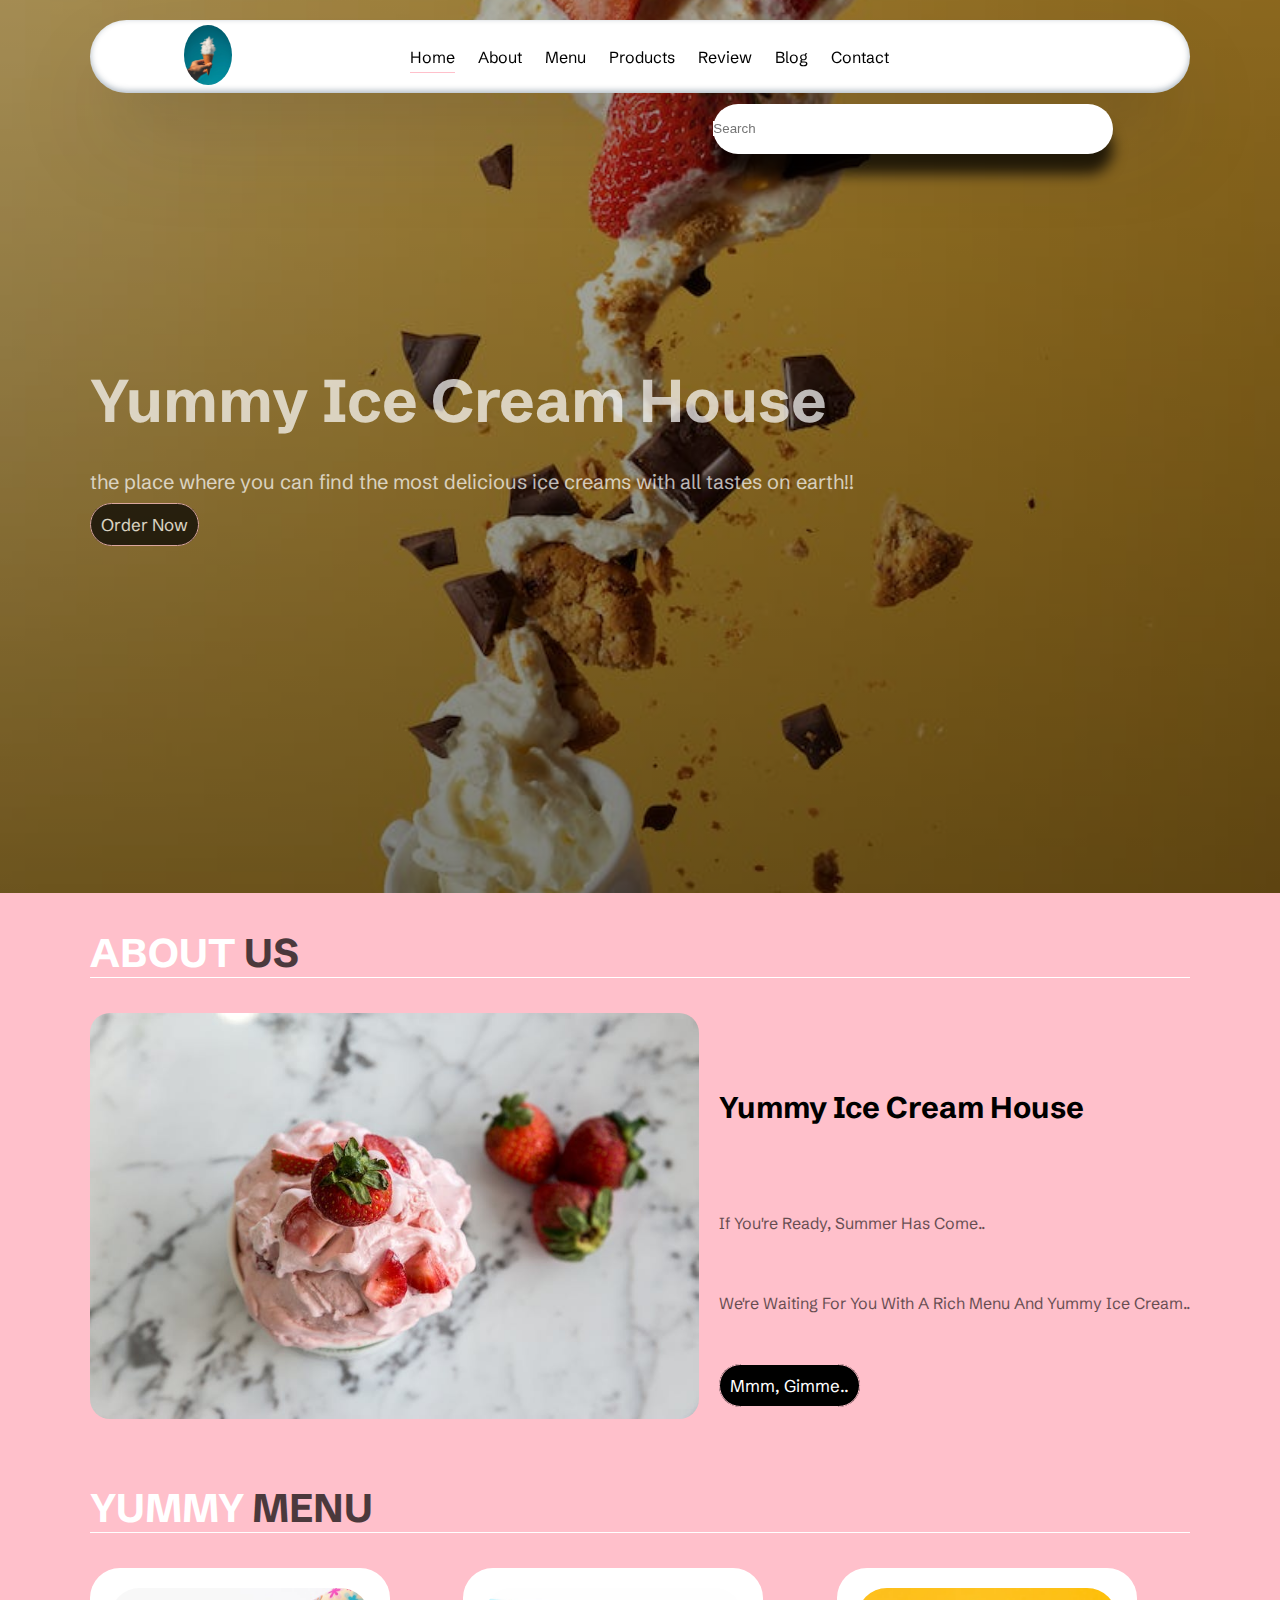
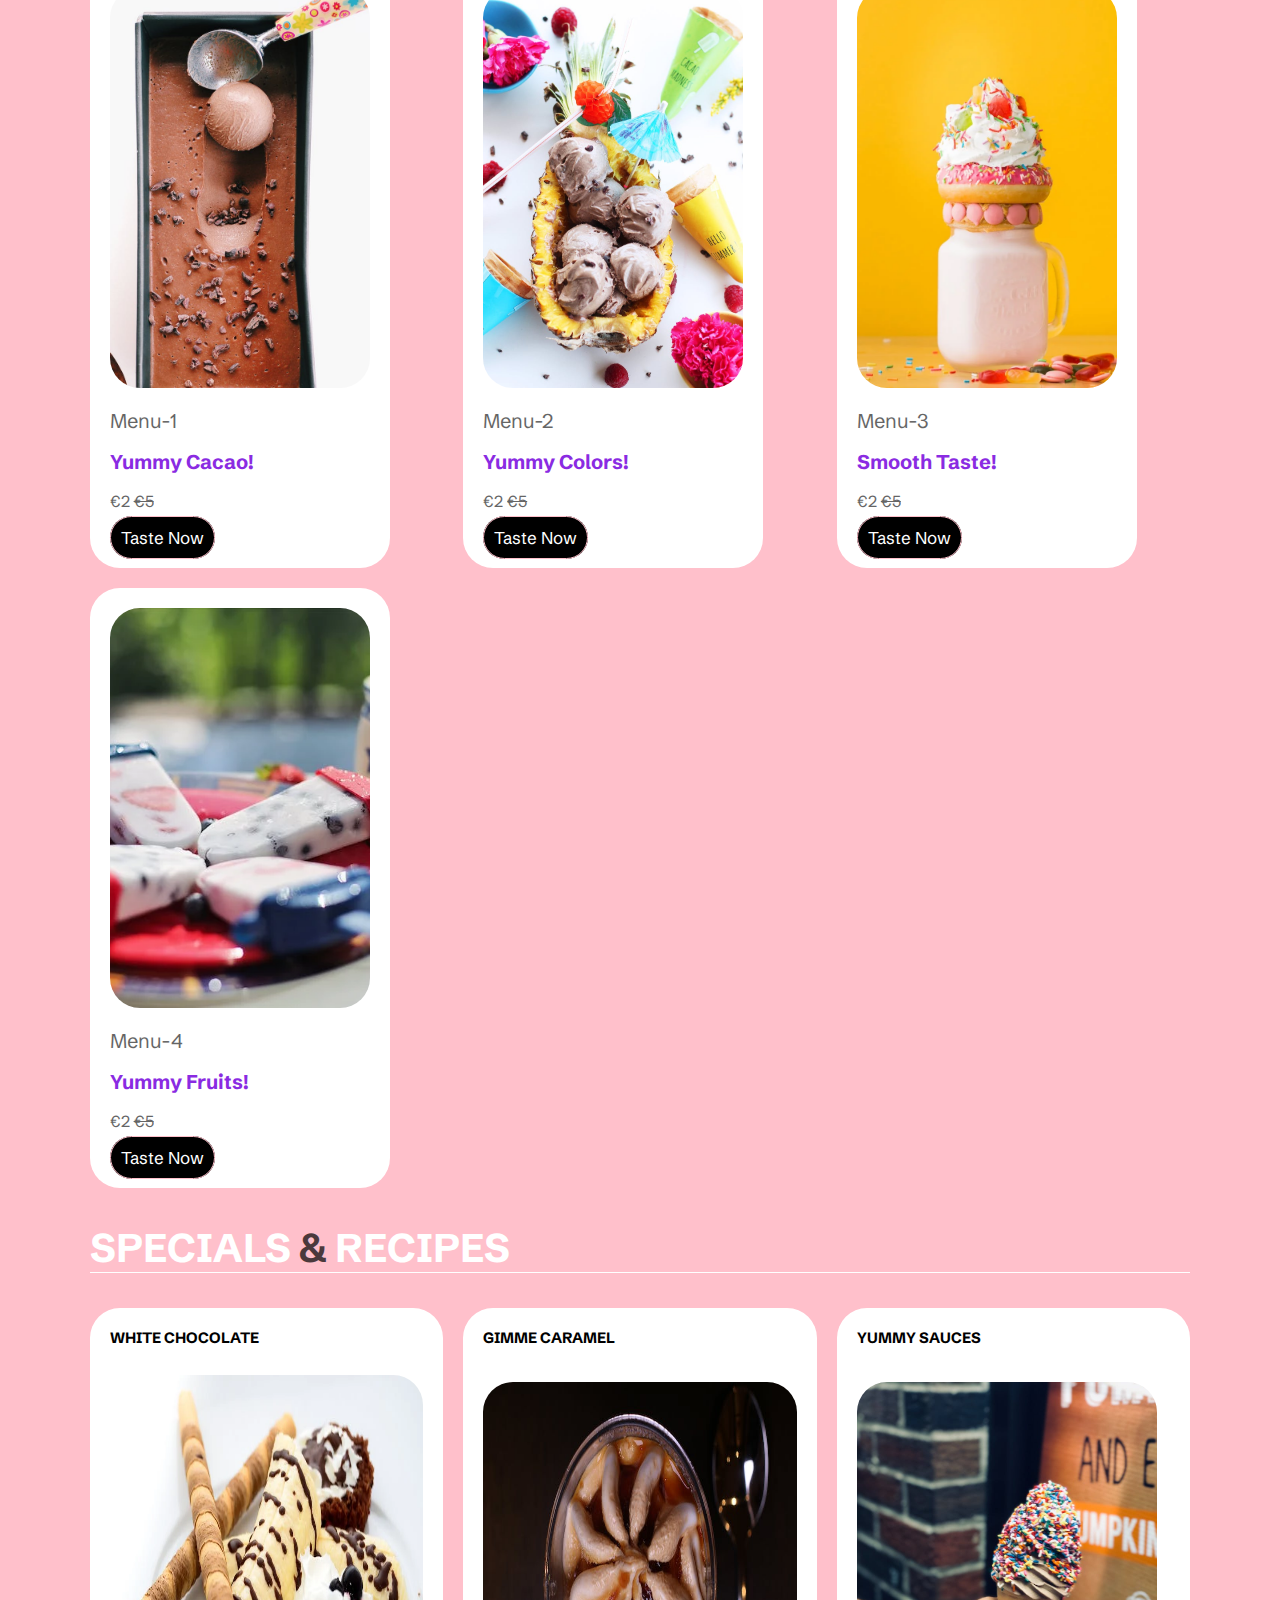
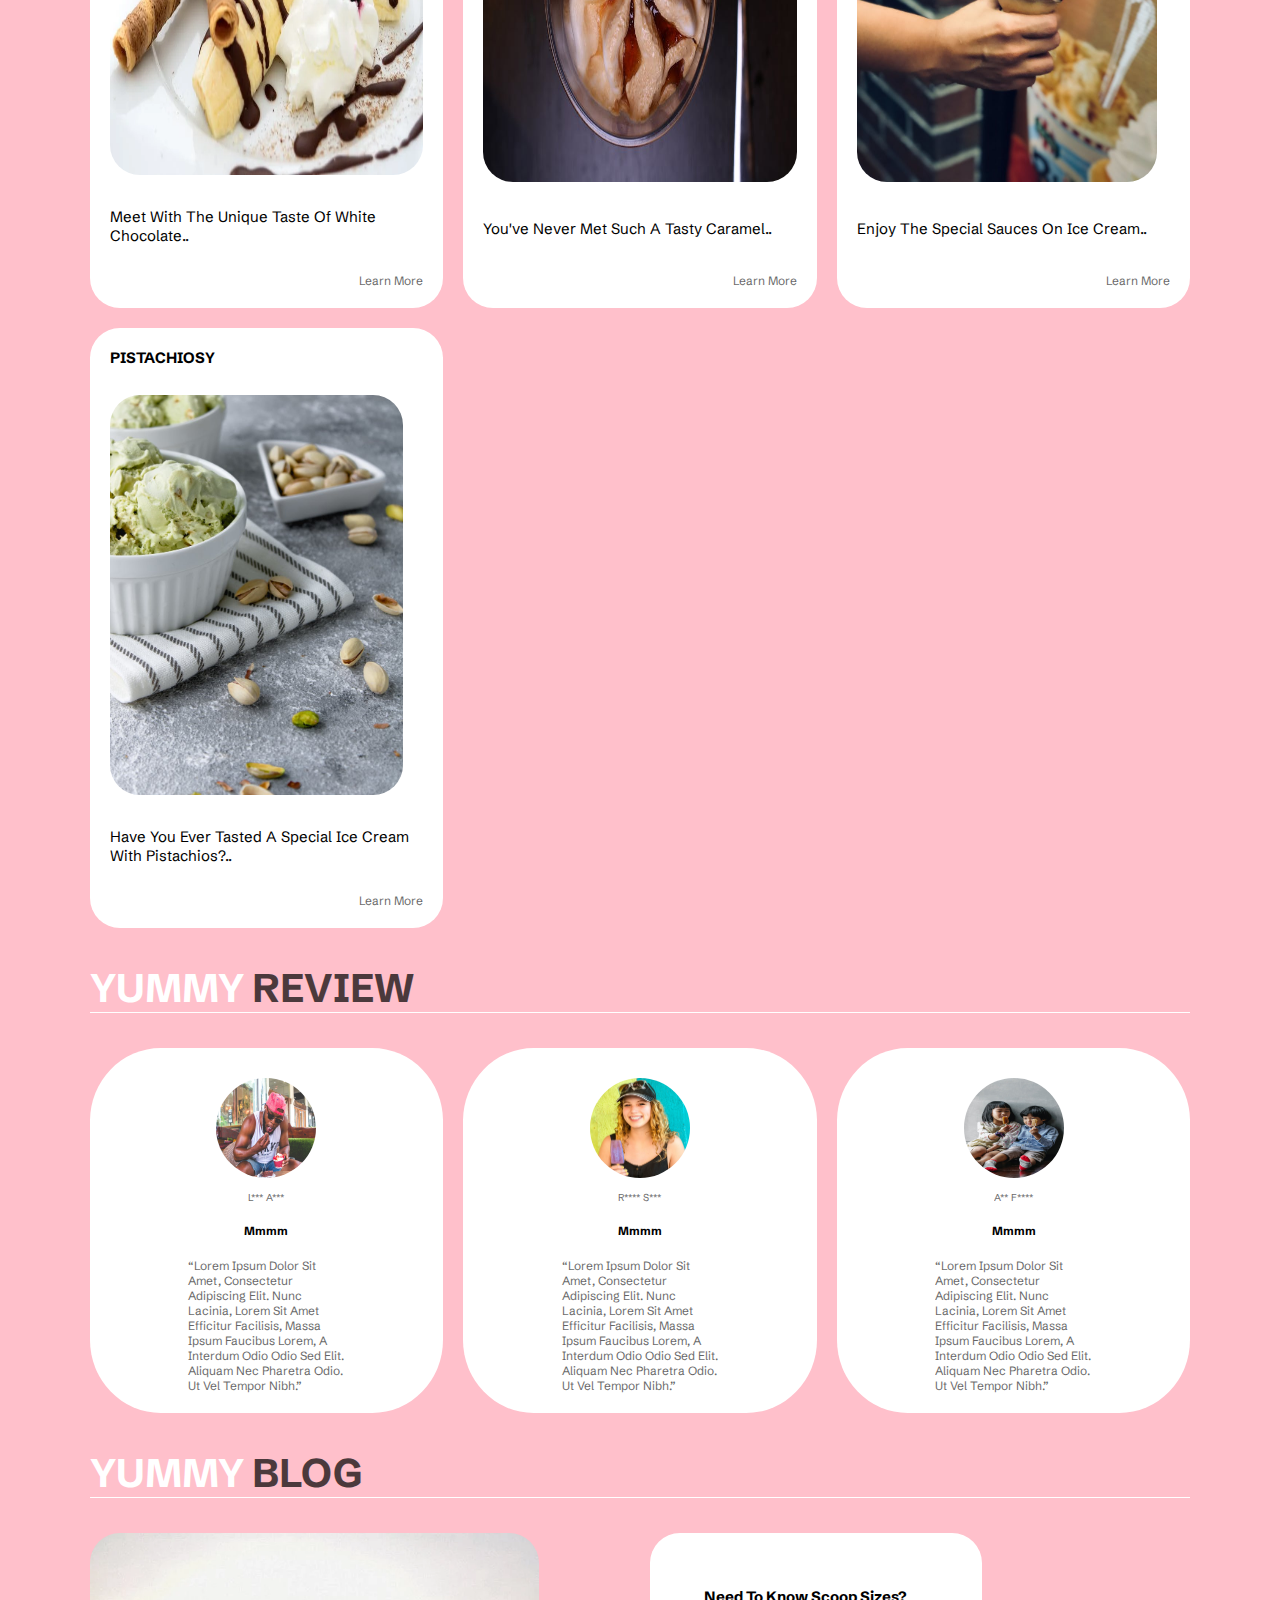
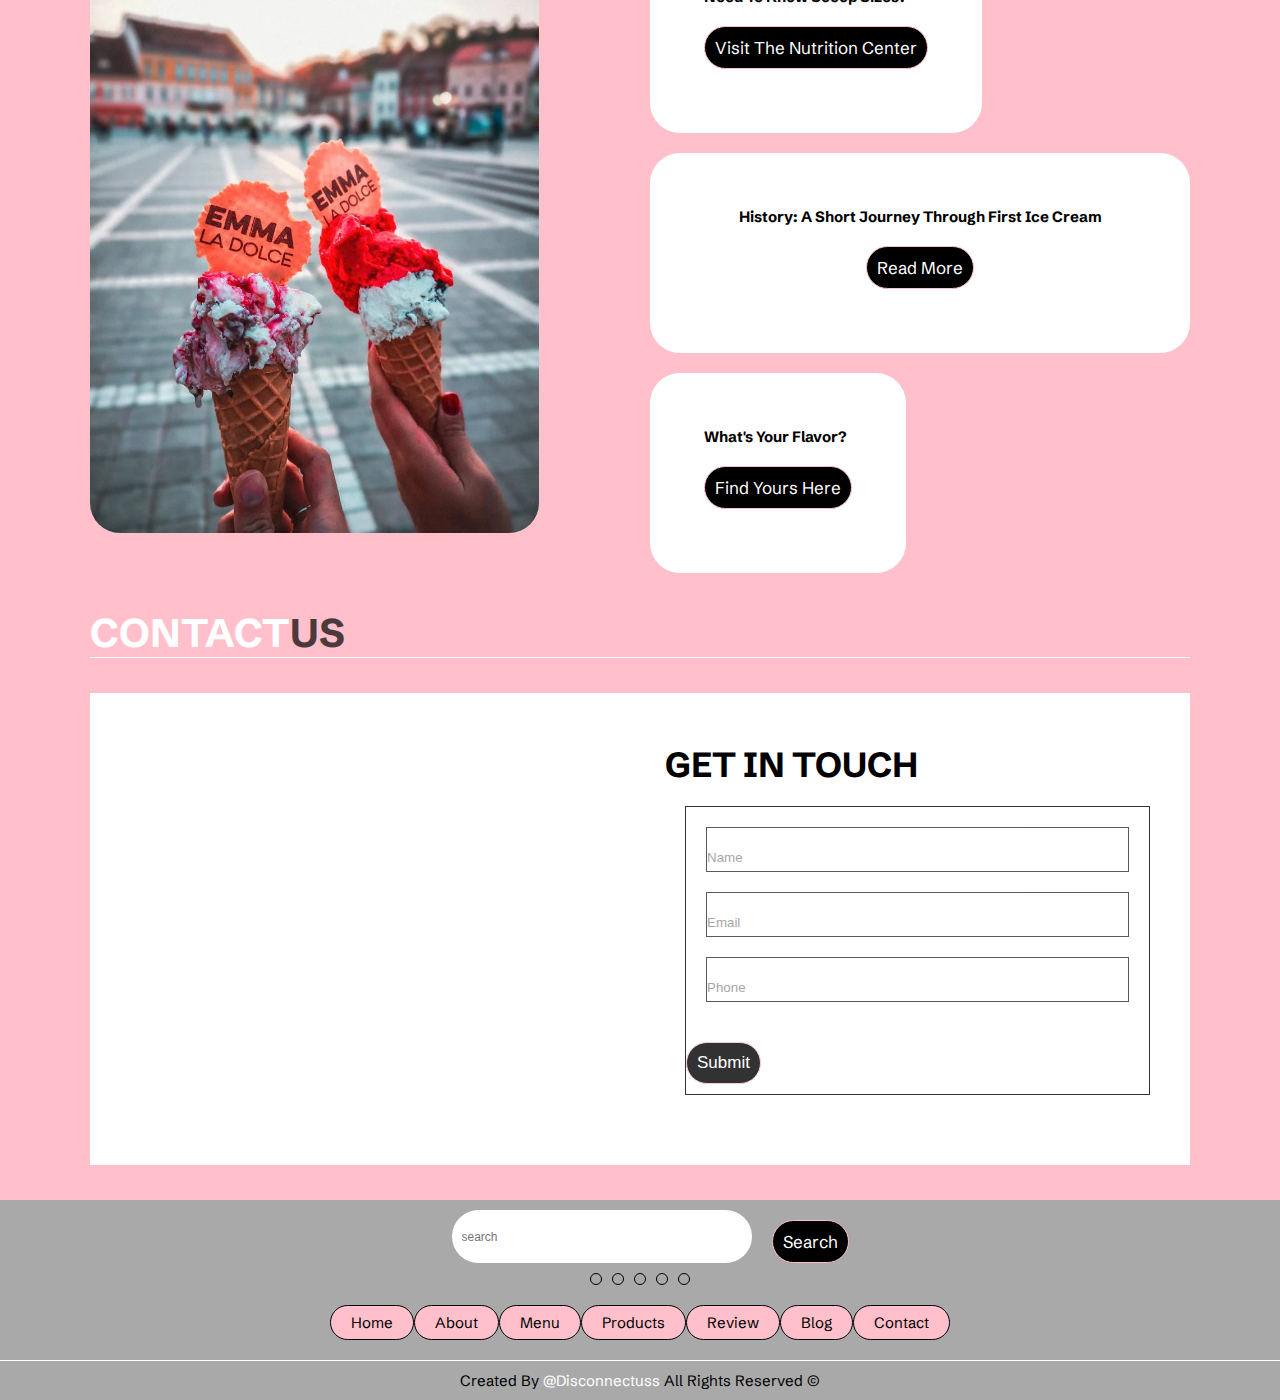
<file: index.html>
<!DOCTYPE html>
<html lang="en">

<head>
    <meta charset="UTF-8">
    <meta http-equiv="X-UA-Compatible" content="IE=edge">
    <meta name="viewport" content="width=device-width, initial-scale=1.0">
    <link rel="stylesheet" href="https://cdnjs.cloudflare.com/ajax/libs/font-awesome/6.4.0/css/all.min.css"
        integrity="sha512-iecdLmaskl7CVkqkXNQ/ZH/XLlvWZOJyj7Yy7tcenmpD1ypASozpmT/E0iPtmFIB46ZmdtAc9eNBvH0H/ZpiBw=="
        crossorigin="anonymous" referrerpolicy="no-referrer" />
    <title>welcome to the yummy ice cream house</title>
    <link rel="preconnect" href="https://fonts.googleapis.com">
    <link rel="preconnect" href="https://fonts.gstatic.com" crossorigin>
    <link
        href="https://fonts.googleapis.com/css2?family=Poppins:wght@100;300;500;600&family=Schibsted+Grotesk:wght@400;600&display=swap"
        rel="stylesheet">
    <link rel="stylesheet" href="style.css">
</head>

<body>
    <!-- home section & header -->

    <header class="header">
        <a class="logo" href="#">
            <img src="ice-cream-img/logo.webp" alt="logo">
        </a>
        <nav class="navbar">
            <a href="index.html" class="active">home</a>
            <a href="about.html">about</a>
            <a href="#menu.html">menu</a>
            <a href="products.html">products</a>
            <a href="review.html">review</a>
            <a href="blog.html">blog</a>
            <a href="contact.html">contact</a>
        </nav>
        <div class="icons">
            <button>
                <i id="search-btn" class="fa-solid fa-magnifying-glass"></i>
                <i  class="fa-solid fa-cart-shopping"></i>
                <i id="menu-bars" class="fa-solid fa-bars"></i>
            </button>   
        </div>
        <div class="search-form active">
            <input class="search-box" id="search-input" type="text" placeholder="search">
            <i id="search-btn" class="fa-solid fa-magnifying-glass"></i>
        </div>
        <div class="order-card">
            <p>You haven't ordered yet..</p>
            <div class="btns">order now</div>
        </div>
    </header>

    <section class="home-sec">
        <div class="content">
            <h3>yummy ice cream house</h1>
                <p>the place where you can find the most delicious ice creams with all tastes on earth!!</p>
                <a href="#" class="btns">order now</a>
        </div>

    </section>
    <!-- about us section -->
    <section class="about-sec">
        <h1 class="heading">about <span>us</span></h1>
        <div class="row">
            <div class="about-img">
                <img src="ice-cream-img/menu5.jpeg" alt="about">
            </div>
            <div class="about-content">
                <h3>yummy ice cream house</h1>
                    <p>if you're ready, summer has come.. </p>
                    <p>we're waiting for you with a rich menu and yummy ice cream..</p>
                    <a class="btns" href="#">mmm, gimme..</a>
            </div>

        </div>

    </section>

    <!-- menu section -->
    <section class="menu-sec">
        <h1 class="heading">yummy <span>menu</span></h1>
        <div class="box-container">
            <div class="box">
                <div class="box-img">
                    <img src="ice-cream-img/menu1.jpeg" alt="menu1">
                </div>
                <span class="category">menu-1</span>
                <h3>yummy cacao!</h3>
                <div class="prices">€2 <span>€5</span></div>
                <div class="box-bottom">
                    <a class="btns" href="#">taste now</a>
                </div>
            </div>

            <div class="box">
                <div class="box-img">
                    <img src="ice-cream-img/menu2.jpeg" alt="menu2">
                </div>
                <span class="category">menu-2</span>
                <h3>yummy colors!</h3>
                <div class="prices">€2 <span>€5</span></div>
                <div class="box-bottom">
                    <a class="btns" href="#">taste now</a>
                </div>
            </div>

            <div class="box">
                <div class="box-img">
                    <img src="ice-cream-img/menu3.webp" alt="menu3">
                </div>
                <span class="category">menu-3</span>
                <h3>smooth taste!</h3>
                <div class="prices">€2 <span>€5</span></div>
                <div class="box-bottom">
                    <a class="btns" href="#">taste now</a>
                </div>
            </div>

            <div class="box">
                <div class="box-img">
                    <img src="ice-cream-img/menu4.webp" alt="menu4">
                </div>
                <span class="category">menu-4</span>
                <h3>yummy fruits!</h3>
                <div class="prices">€2 <span>€5</span></div>
                <div class="box-bottom">
                    <a class="btns" href="#">taste now</a>
                </div>
            </div>
        </div>
    </section>

    <!-- products and recipes section -->
    <section class="product-sec">
        <h1 class="heading">specials <span>& </span>recipes</h1>
        <div class="card-container">
            <div class="card">
                <h1 class="card-title">white chocolate</h1>
                <div class="card-img">
                    <img src="ice-cream-img/products1.webp" alt="recipe1">
                </div>
                <p>Meet with the unique taste of white chocolate..</p>
                <div class="card-buttom">
                    <span>learn more</span>
                    <a href="">
                        <i class="fa-solid fa-angles-right"></i>
                    </a>
                </div>
            </div>

            <div class="card">
                <h1 class="card-title">gimme caramel</h1>
                <div class="card-img">
                    <img src="ice-cream-img/products2.jpeg" alt="recipe2">
                </div>
                <p>you've never met such a tasty caramel..</p>
                <div class="card-buttom">
                    <span>learn more</span>
                    <a href="">
                        <i class="fa-solid fa-angles-right"></i>
                    </a>
                </div>
            </div>
            <div class="card">
                <h1 class="card-title">yummy sauces</h1>
                <div class="card-img">
                    <img src="ice-cream-img/products3.jpeg" alt="recipe3">
                </div>
                <p>enjoy the special sauces on ice cream..</p>
                <div class="card-buttom">
                    <span>learn more</span>
                    <a href="">
                        <i class="fa-solid fa-angles-right"></i>
                    </a>
                </div>
            </div>
            <div class="card">
                <h1 class="card-title">pistachiosy</h1>
                <div class="card-img">
                    <img src="ice-cream-img/products4.jpeg" alt="recipe4">
                </div>
                <p>have you ever tasted a special ice cream with pistachios?.. </p>
                <div class="card-buttom">
                    <span>learn more</span>
                    <a href="">
                        <i class="fa-solid fa-angles-right"></i>
                    </a>
                </div>
            </div>
        </div>
    </section>

    <!-- review section -->
    <section class="review-sec">
        <h1 class="heading">yummy <span>review</span></h1>
        <div class="rev-container">
            <div class="rev-card">
                <div class="rev-img">
                    <img src="ice-cream-img/comments1.jpeg" alt="comments">
                </div>
                <span class="name">l*** a***</span>
                <div class="stars">
                    <i class="fa-solid fa-star"></i>
                    <i class="fa-solid fa-star"></i>
                    <i class="fa-solid fa-star"></i>
                    <i class="fa-solid fa-star"></i>
                    <i class="fa-solid fa-star-half-stroke"></i>
                </div>
                <h3>mmmm</h3>
                <q>Lorem ipsum dolor sit amet, consectetur adipiscing elit. Nunc lacinia, lorem sit amet efficitur
                    facilisis, massa ipsum faucibus lorem, a interdum odio odio sed elit. Aliquam nec pharetra odio. Ut
                    vel tempor nibh.</q>


            </div>

            <div class="rev-card">
                <div class="rev-img">
                    <img src="ice-cream-img/comments2.jpeg" alt="comments">
                </div>
                <span class="name">r**** s***</span>
                <div class="stars">
                    <i class="fa-solid fa-star"></i>
                    <i class="fa-solid fa-star"></i>
                    <i class="fa-solid fa-star"></i>
                    <i class="fa-solid fa-star"></i>
                    <i class="fa-solid fa-star-half-stroke"></i>
                </div>
                <h3>mmmm</h3>
                <q>Lorem ipsum dolor sit amet, consectetur adipiscing elit. Nunc lacinia, lorem sit amet efficitur
                    facilisis, massa ipsum faucibus lorem, a interdum odio odio sed elit. Aliquam nec pharetra odio. Ut
                    vel tempor nibh.</q>


            </div>

            <div class="rev-card">
                <div class="rev-img">
                    <img src="ice-cream-img/comments3.jpeg" alt="comments">
                </div>
                <span class="name">a** f****</span>
                <div class="stars">
                    <i class="fa-solid fa-star"></i>
                    <i class="fa-solid fa-star"></i>
                    <i class="fa-solid fa-star"></i>
                    <i class="fa-solid fa-star"></i>
                    <i class="fa-solid fa-star-half-stroke"></i>
                </div>
                <h3>mmmm</h3>
                <q>Lorem ipsum dolor sit amet, consectetur adipiscing elit. Nunc lacinia, lorem sit amet efficitur
                    facilisis, massa ipsum faucibus lorem, a interdum odio odio sed elit. Aliquam nec pharetra odio. Ut
                    vel tempor nibh.</q>


            </div>

        </div>

    </section>

    <!-- blog section -->
    <section class="blog-sec">
        <h1 class="heading">yummy <span>blog</span></h1>
        <div class="blog-container">
            <div class="blog-img">
                <img src="ice-cream-img/blog1.webp" alt="blog-pic">
            </div>
            <div class="blogs">
                <div class="blog1">
                    <h2><a href=""><i class="fa-solid fa-ice-cream"></i></a>need to know scoop sizes?</h2>
                    <div class="btns">visit the nutrition center</div>
                </div>
                <div class="blog2">
                    <h2><a href=""><i class="fa-solid fa-ice-cream"></i></a>history: a short journey through first ice
                        cream</h2>

                    <div class="btns">read more</div>
                </div>
                <div class="blog3">
                    <h2><a href=""><i class="fa-solid fa-ice-cream"></i></a>what's your flavor?</h2>

                    <div class="btns">find yours here</div>
                </div>
            </div>
        </div>

    </section>

    <!-- communication section -->
    <section class="con-sec">
        <h1 class="heading">contact<span>us</span></h1>
        <div class="contact-row">
            <iframe class="map"
                src="https://www.google.com/maps/embed?pb=!1m18!1m12!1m3!1d317716.364741452!2d-0.10159865000000001!3d51.52864165!2m3!1f0!2f0!3f0!3m2!1i1024!2i768!4f13.1!3m3!1m2!1s0x47d8a00baf21de75%3A0x52963a5addd52a99!2sLondon%2C%20UK!5e0!3m2!1sen!2str!4v1682314560569!5m2!1sen!2str"
                width="600" height="450" style="border:0;" allowfullscreen="" loading="lazy"
                referrerpolicy="no-referrer-when-downgrade"></iframe>
            <div class="form">
                <h2>get in touch</h2>
                <div>
                    <div><i class="fa-solid fa-user"></i>
                        <input type="text" placeholder="name"></div>
                    <div>
                        <i class="fa-solid fa-envelope"></i>
                    <input type="email" placeholder="email">
                    </div>
                    <div>
                        <i class="fa-solid fa-phone"></i>
                        <input type="number" placeholder="phone">
                    </div>
                    <input type="submit" class="btns">
                </div>
            </div>
        </div>
    </section>
    <!-- footer section -->
    <footer class="footer">
        <div class="search">
            <input class="search-box" type="text" placeholder="search">
            <div class="btns">search</div>
        </div>
        <div class="share">
            <i class="fa-brands fa-facebook"></i>
            <i class="fa-brands fa-twitter"></i>
            <i class="fa-brands fa-instagram"></i>
            <i class="fa-brands fa-pinterest"></i>
            <i class="fa-brands fa-reddit"></i>
        </div>
        <div class="links">
                <a href="#">home</a>
                <a href="#">about</a>
                <a href="#">menu</a>
                <a href="#">products</a>
                <a href="#">review</a>
                <a href="#">blog</a>
                <a href="#">contact</a>
            
        </div>
        <div class="credit">
            created by <span>@disconnectuss</span> all rights reserved &#169
        </div>
    </footer>
<script src="script.js"></script>
</body>

</html>
</file>
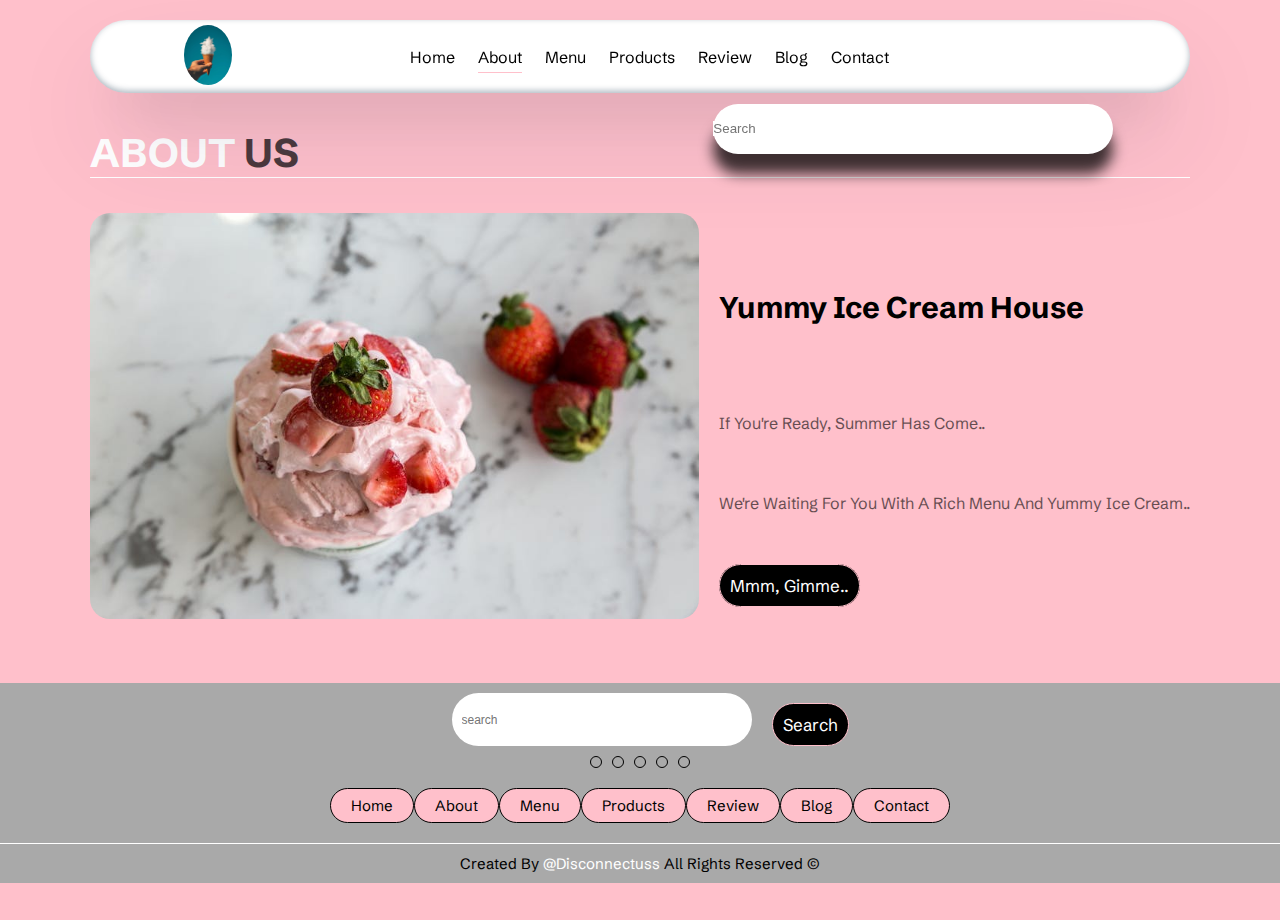
<file: about.html>
<!DOCTYPE html>
<html lang="en">

<head>
    <meta charset="UTF-8">
    <meta http-equiv="X-UA-Compatible" content="IE=edge">
    <meta name="viewport" content="width=device-width, initial-scale=1.0">
    <link rel="stylesheet" href="https://cdnjs.cloudflare.com/ajax/libs/font-awesome/6.4.0/css/all.min.css"
        integrity="sha512-iecdLmaskl7CVkqkXNQ/ZH/XLlvWZOJyj7Yy7tcenmpD1ypASozpmT/E0iPtmFIB46ZmdtAc9eNBvH0H/ZpiBw=="
        crossorigin="anonymous" referrerpolicy="no-referrer" />
    <title>about</title>
    <link rel="preconnect" href="https://fonts.googleapis.com">
    <link rel="preconnect" href="https://fonts.gstatic.com" crossorigin>
    <link
        href="https://fonts.googleapis.com/css2?family=Poppins:wght@100;300;500;600&family=Schibsted+Grotesk:wght@400;600&display=swap"
        rel="stylesheet">
    <link rel="stylesheet" href="style.css">
</head>

<body>
    <!-- home section & header -->

    <header class="header">
        <a class="logo" href="#">
            <img src="ice-cream-img/logo.webp" alt="logo">
        </a>
        <nav class="navbar">
            <a href="index.html" >home</a>
            <a href="about.html" class="active">about</a>
            <a href="menu.html">menu</a>
            <a href="products.html">products</a>
            <a href="review.html">review</a>
            <a href="blog.html">blog</a>
            <a href="contact.html">contact</a>
        </nav>
        <div class="icons">
            <button>
                <i id="search-btn" class="fa-solid fa-magnifying-glass"></i>
                <i  class="fa-solid fa-cart-shopping"></i>
                <i id="menu-bars" class="fa-solid fa-bars"></i>
            </button>   
        </div>
        <div class="search-form active">
            <input class="search-box" id="search-input" type="text" placeholder="search">
            <i id="search-btn" class="fa-solid fa-magnifying-glass"></i>
        </div>
        <div class="order-card">
            <p>You haven't ordered yet..</p>
            <div class="btns">order now</div>
        </div>
    </header>

    <!-- about us section -->
    <section class="about-sec " id="about">
        <h1 class="heading">about <span>us</span></h1>
        <div class="row">
            <div class="about-img">
                <img src="ice-cream-img/menu5.jpeg" alt="about">
            </div>
            <div class="about-content">
                <h3>yummy ice cream house</h1>
                    <p>if you're ready, summer has come.. </p>
                    <p>we're waiting for you with a rich menu and yummy ice cream..</p>
                    <a class="btns" href="#">mmm, gimme..</a>
            </div>

        </div>

    </section>

    
  
    <!-- footer section -->
    <footer class="footer">
        <div class="search">
            <input class="search-box" type="text" placeholder="search">
            <div class="btns">search</div>
        </div>
        <div class="share">
            <i class="fa-brands fa-facebook"></i>
            <i class="fa-brands fa-twitter"></i>
            <i class="fa-brands fa-instagram"></i>
            <i class="fa-brands fa-pinterest"></i>
            <i class="fa-brands fa-reddit"></i>
        </div>
        <div class="links">
                <a href="#">home</a>
                <a href="#">about</a>
                <a href="#">menu</a>
                <a href="#">products</a>
                <a href="#">review</a>
                <a href="#">blog</a>
                <a href="#">contact</a>
            
        </div>
        <div class="credit">
            created by <span>@disconnectuss</span> all rights reserved &#169
        </div>
    </footer>
<script src="script.js"></script>
</body>

</html>
</file>
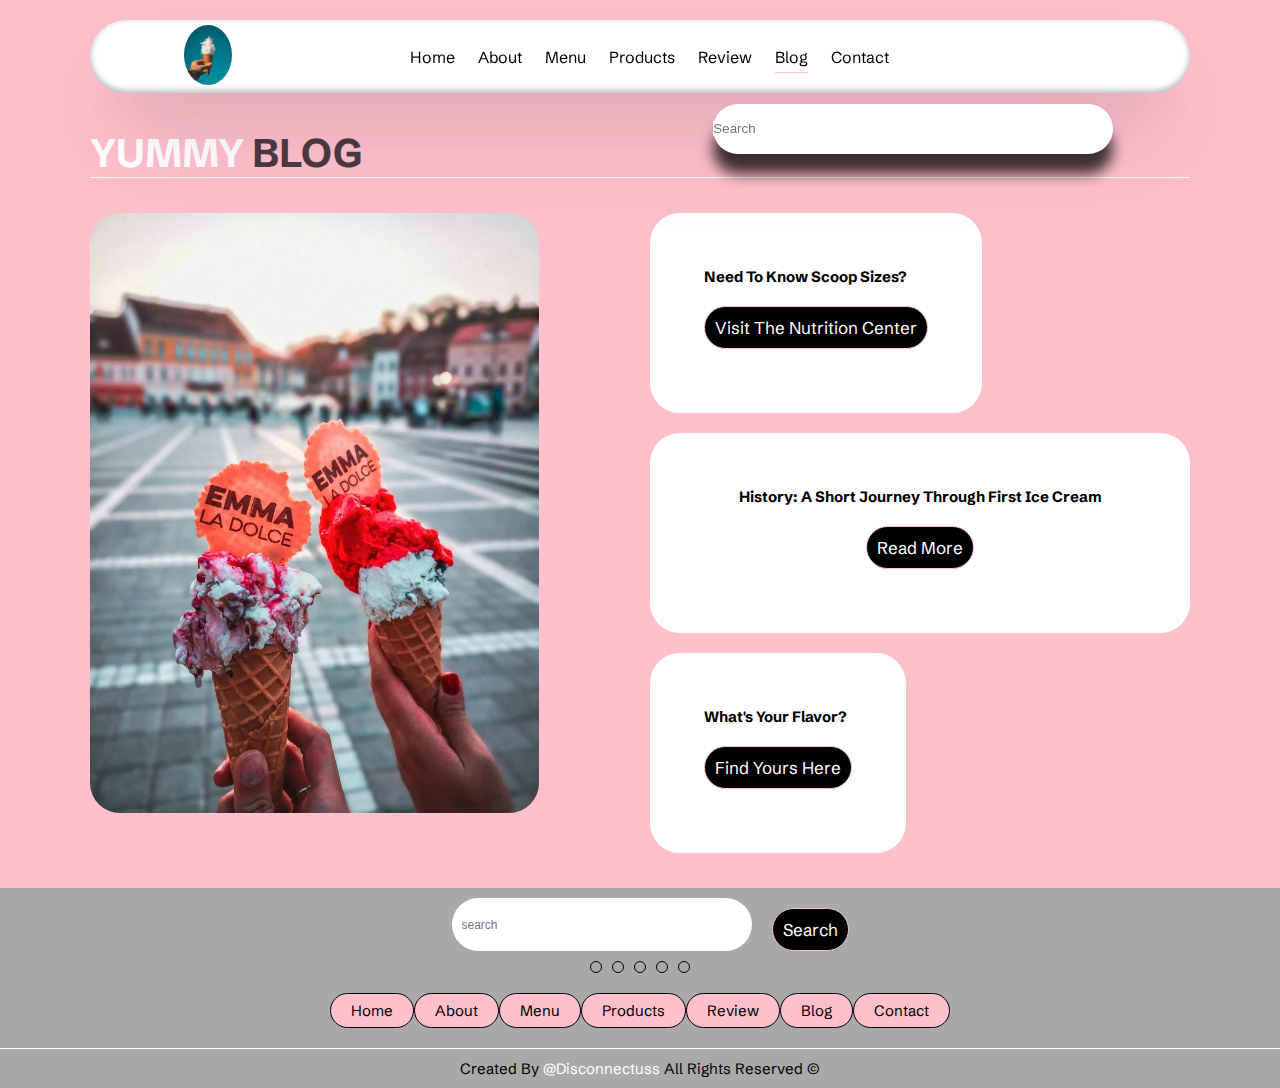
<file: blog.html>
<!DOCTYPE html>
<html lang="en">

<head>
    <meta charset="UTF-8">
    <meta http-equiv="X-UA-Compatible" content="IE=edge">
    <meta name="viewport" content="width=device-width, initial-scale=1.0">
    <link rel="stylesheet" href="https://cdnjs.cloudflare.com/ajax/libs/font-awesome/6.4.0/css/all.min.css"
        integrity="sha512-iecdLmaskl7CVkqkXNQ/ZH/XLlvWZOJyj7Yy7tcenmpD1ypASozpmT/E0iPtmFIB46ZmdtAc9eNBvH0H/ZpiBw=="
        crossorigin="anonymous" referrerpolicy="no-referrer" />
    <title>welcome to the yummy blog</title>
    <link rel="preconnect" href="https://fonts.googleapis.com">
    <link rel="preconnect" href="https://fonts.gstatic.com" crossorigin>
    <link
        href="https://fonts.googleapis.com/css2?family=Poppins:wght@100;300;500;600&family=Schibsted+Grotesk:wght@400;600&display=swap"
        rel="stylesheet">
    <link rel="stylesheet" href="style.css">
</head>

<body>
    <!-- home section & header -->

    <header class="header">
        <a class="logo" href="#">
            <img src="ice-cream-img/logo.webp" alt="logo">
        </a>
        <nav class="navbar">
            <a href="index.html" >home</a>
            <a href="about.html">about</a>
            <a href="#menu.html">menu</a>
            <a href="products.html">products</a>
            <a href="review.html">review</a>
            <a href="blog.html" class="active">blog</a>
            <a href="contact.html">contact</a>
        </nav>
        <div class="icons">
            <button>
                <i id="search-btn" class="fa-solid fa-magnifying-glass"></i>
                <i  class="fa-solid fa-cart-shopping"></i>
                <i id="menu-bars" class="fa-solid fa-bars"></i>
            </button>   
        </div>
        <div class="search-form active">
            <input class="search-box" id="search-input" type="text" placeholder="search">
            <i id="search-btn" class="fa-solid fa-magnifying-glass"></i>
        </div>
        <div class="order-card">
            <p>You haven't ordered yet..</p>
            <div class="btns">order now</div>
        </div>
    </header>
 
    <!-- blog section -->
    <section class="blog-sec">
        <h1 class="heading">yummy <span>blog</span></h1>
        <div class="blog-container">
            <div class="blog-img">
                <img src="ice-cream-img/blog1.webp" alt="blog-pic">
            </div>
            <div class="blogs">
                <div class="blog1">
                    <h2><a href=""><i class="fa-solid fa-ice-cream"></i></a>need to know scoop sizes?</h2>
                    <div class="btns">visit the nutrition center</div>
                </div>
                <div class="blog2">
                    <h2><a href=""><i class="fa-solid fa-ice-cream"></i></a>history: a short journey through first ice
                        cream</h2>

                    <div class="btns">read more</div>
                </div>
                <div class="blog3">
                    <h2><a href=""><i class="fa-solid fa-ice-cream"></i></a>what's your flavor?</h2>

                    <div class="btns">find yours here</div>
                </div>
            </div>
        </div>

    </section>

 
    <!-- footer section -->
    <footer class="footer">
        <div class="search">
            <input class="search-box" type="text" placeholder="search">
            <div class="btns">search</div>
        </div>
        <div class="share">
            <i class="fa-brands fa-facebook"></i>
            <i class="fa-brands fa-twitter"></i>
            <i class="fa-brands fa-instagram"></i>
            <i class="fa-brands fa-pinterest"></i>
            <i class="fa-brands fa-reddit"></i>
        </div>
        <div class="links">
                <a href="#">home</a>
                <a href="#">about</a>
                <a href="#">menu</a>
                <a href="#">products</a>
                <a href="#">review</a>
                <a href="#">blog</a>
                <a href="#">contact</a>
            
        </div>
        <div class="credit">
            created by <span>@disconnectuss</span> all rights reserved &#169
        </div>
    </footer>
<script src="script.js"></script>
</body>

</html>
</file>
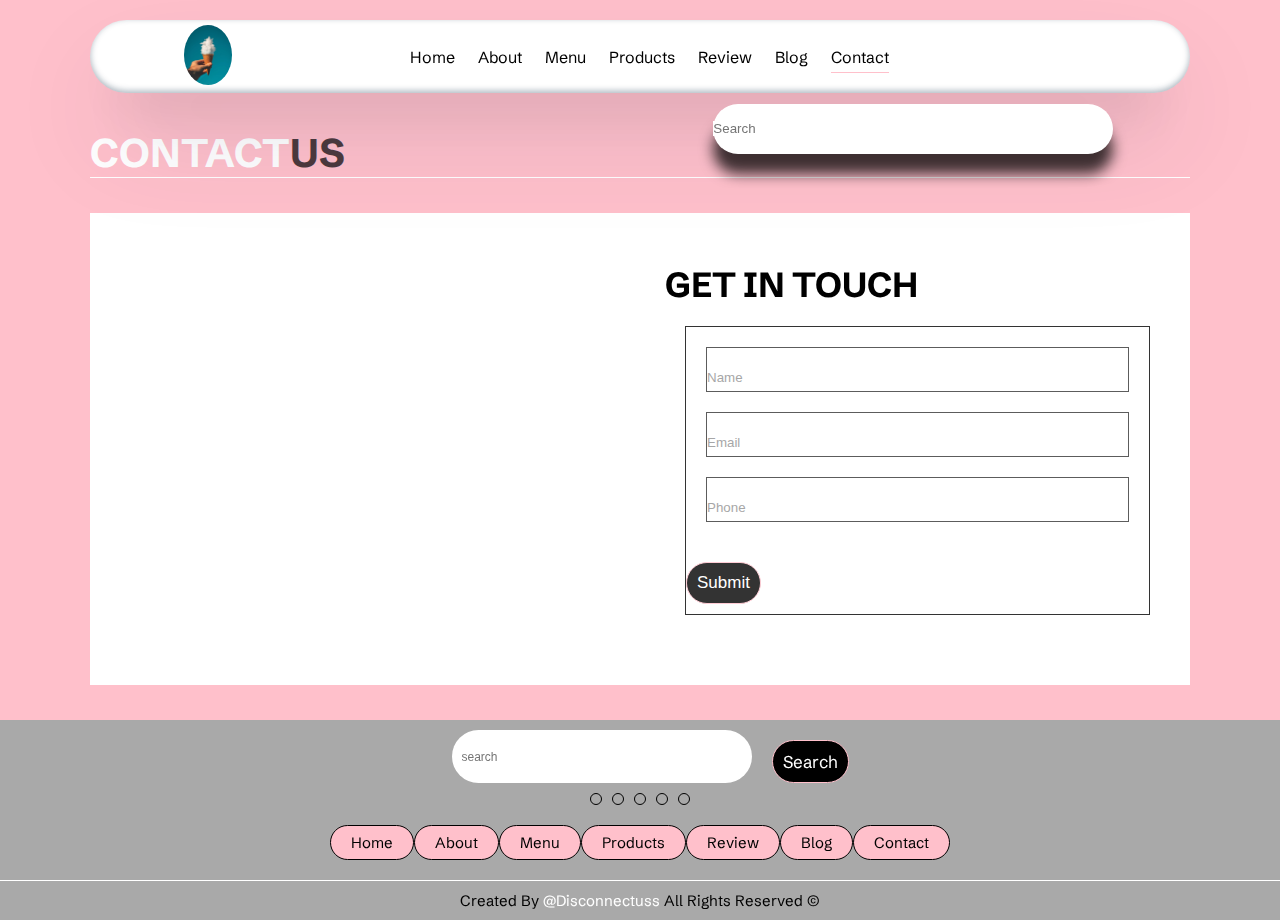
<file: contact.html>
<!DOCTYPE html>
<html lang="en">

<head>
    <meta charset="UTF-8">
    <meta http-equiv="X-UA-Compatible" content="IE=edge">
    <meta name="viewport" content="width=device-width, initial-scale=1.0">
    <link rel="stylesheet" href="https://cdnjs.cloudflare.com/ajax/libs/font-awesome/6.4.0/css/all.min.css"
        integrity="sha512-iecdLmaskl7CVkqkXNQ/ZH/XLlvWZOJyj7Yy7tcenmpD1ypASozpmT/E0iPtmFIB46ZmdtAc9eNBvH0H/ZpiBw=="
        crossorigin="anonymous" referrerpolicy="no-referrer" />
    <title>welcome to the yummy ice cream house</title>
    <link rel="preconnect" href="https://fonts.googleapis.com">
    <link rel="preconnect" href="https://fonts.gstatic.com" crossorigin>
    <link
        href="https://fonts.googleapis.com/css2?family=Poppins:wght@100;300;500;600&family=Schibsted+Grotesk:wght@400;600&display=swap"
        rel="stylesheet">
    <link rel="stylesheet" href="style.css">
</head>

<body>
    <!-- home section & header -->

    <header class="header">
        <a class="logo" href="#">
            <img src="ice-cream-img/logo.webp" alt="logo">
        </a>
        <nav class="navbar">
            <a href="index.html" >home</a>
            <a href="about.html">about</a>
            <a href="#menu.html">menu</a>
            <a href="products.html">products</a>
            <a href="review.html">review</a>
            <a href="blog.html">blog</a>
            <a href="contact.html" class="active">contact</a>
        </nav>
        <div class="icons">
            <button>
                <i id="search-btn" class="fa-solid fa-magnifying-glass"></i>
                <i  class="fa-solid fa-cart-shopping"></i>
                <i id="menu-bars" class="fa-solid fa-bars"></i>
            </button>   
        </div>
        <div class="search-form active">
            <input class="search-box" id="search-input" type="text" placeholder="search">
            <i id="search-btn" class="fa-solid fa-magnifying-glass"></i>
        </div>
        <div class="order-card">
            <p>You haven't ordered yet..</p>
            <div class="btns">order now</div>
        </div>
    </header>
    <!-- communication section -->
    <section class="con-sec">
        <h1 class="heading">contact<span>us</span></h1>
        <div class="contact-row">
            <iframe class="map"
                src="https://www.google.com/maps/embed?pb=!1m18!1m12!1m3!1d317716.364741452!2d-0.10159865000000001!3d51.52864165!2m3!1f0!2f0!3f0!3m2!1i1024!2i768!4f13.1!3m3!1m2!1s0x47d8a00baf21de75%3A0x52963a5addd52a99!2sLondon%2C%20UK!5e0!3m2!1sen!2str!4v1682314560569!5m2!1sen!2str"
                width="600" height="450" style="border:0;" allowfullscreen="" loading="lazy"
                referrerpolicy="no-referrer-when-downgrade"></iframe>
            <div class="form">
                <h2>get in touch</h2>
                <div>
                    <div><i class="fa-solid fa-user"></i>
                        <input type="text" placeholder="name"></div>
                    <div>
                        <i class="fa-solid fa-envelope"></i>
                    <input type="email" placeholder="email">
                    </div>
                    <div>
                        <i class="fa-solid fa-phone"></i>
                        <input type="number" placeholder="phone">
                    </div>
                    <input type="submit" class="btns">
                </div>
            </div>
        </div>
    </section>
    <!-- footer section -->
    <footer class="footer">
        <div class="search">
            <input class="search-box" type="text" placeholder="search">
            <div class="btns">search</div>
        </div>
        <div class="share">
            <i class="fa-brands fa-facebook"></i>
            <i class="fa-brands fa-twitter"></i>
            <i class="fa-brands fa-instagram"></i>
            <i class="fa-brands fa-pinterest"></i>
            <i class="fa-brands fa-reddit"></i>
        </div>
        <div class="links">
                <a href="#">home</a>
                <a href="#">about</a>
                <a href="#">menu</a>
                <a href="#">products</a>
                <a href="#">review</a>
                <a href="#">blog</a>
                <a href="#">contact</a>
            
        </div>
        <div class="credit">
            created by <span>@disconnectuss</span> all rights reserved &#169
        </div>
    </footer>
<script src="script.js"></script>
</body>

</html>
</file>
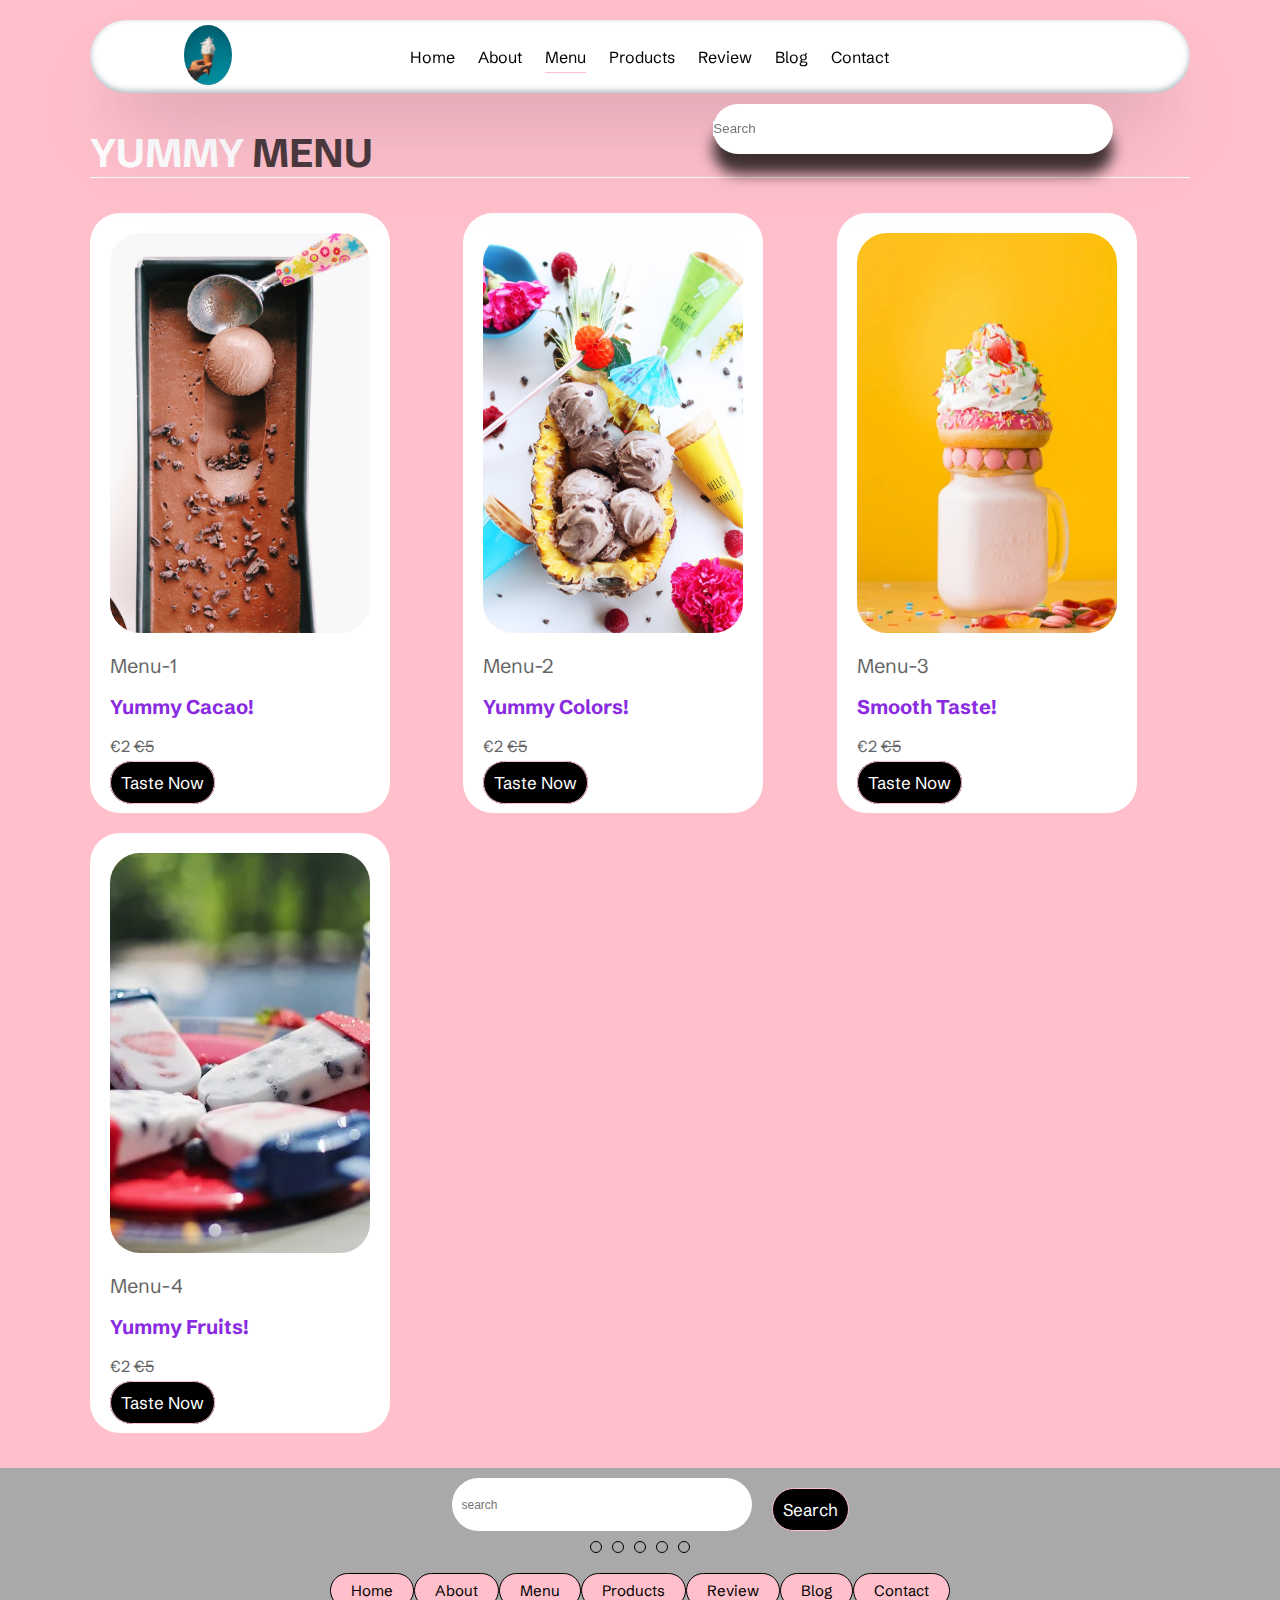
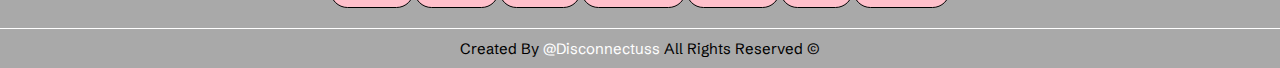
<file: menu.html>
<!DOCTYPE html>
<html lang="en">

<head>
    <meta charset="UTF-8">
    <meta http-equiv="X-UA-Compatible" content="IE=edge">
    <meta name="viewport" content="width=device-width, initial-scale=1.0">
    <link rel="stylesheet" href="https://cdnjs.cloudflare.com/ajax/libs/font-awesome/6.4.0/css/all.min.css"
        integrity="sha512-iecdLmaskl7CVkqkXNQ/ZH/XLlvWZOJyj7Yy7tcenmpD1ypASozpmT/E0iPtmFIB46ZmdtAc9eNBvH0H/ZpiBw=="
        crossorigin="anonymous" referrerpolicy="no-referrer" />
    <title>welcome to the yummy menu</title>
    <link rel="preconnect" href="https://fonts.googleapis.com">
    <link rel="preconnect" href="https://fonts.gstatic.com" crossorigin>
    <link
        href="https://fonts.googleapis.com/css2?family=Poppins:wght@100;300;500;600&family=Schibsted+Grotesk:wght@400;600&display=swap"
        rel="stylesheet">
    <link rel="stylesheet" href="style.css">
</head>

<body>
    <!-- home section & header -->

    <header class="header">
        <a class="logo" href="#">
            <img src="ice-cream-img/logo.webp" alt="logo">
        </a>
        <nav class="navbar">
            <a href="index.html" >home</a>
            <a href="about.html">about</a>
            <a href="menu.html" class="active">menu</a>
            <a href="#roducts.html">products</a>
            <a href="review.html">review</a>
            <a href="blog.html">blog</a>
            <a href="contact.html">contact</a>
        </nav>
        <div class="icons">
            <button>
                <i id="search-btn" class="fa-solid fa-magnifying-glass"></i>
                <i  class="fa-solid fa-cart-shopping"></i>
                <i id="menu-bars" class="fa-solid fa-bars"></i>
            </button>   
        </div>
        <div class="search-form active">
            <input class="search-box" id="search-input" type="text" placeholder="search">
            <i id="search-btn" class="fa-solid fa-magnifying-glass"></i>
        </div>
        <div class="order-card">
            <p>You haven't ordered yet..</p>
            <div class="btns">order now</div>
        </div>
    </header>


    <!-- menu section -->
    <section class="menu-sec">
        <h1 class="heading">yummy <span>menu</span></h1>
        <div class="box-container">
            <div class="box">
                <div class="box-img">
                    <img src="ice-cream-img/menu1.jpeg" alt="menu1">
                </div>
                <span class="category">menu-1</span>
                <h3>yummy cacao!</h3>
                <div class="prices">€2 <span>€5</span></div>
                <div class="box-bottom">
                    <a class="btns" href="#">taste now</a>
                </div>
            </div>

            <div class="box">
                <div class="box-img">
                    <img src="ice-cream-img/menu2.jpeg" alt="menu2">
                </div>
                <span class="category">menu-2</span>
                <h3>yummy colors!</h3>
                <div class="prices">€2 <span>€5</span></div>
                <div class="box-bottom">
                    <a class="btns" href="#">taste now</a>
                </div>
            </div>

            <div class="box">
                <div class="box-img">
                    <img src="ice-cream-img/menu3.webp" alt="menu3">
                </div>
                <span class="category">menu-3</span>
                <h3>smooth taste!</h3>
                <div class="prices">€2 <span>€5</span></div>
                <div class="box-bottom">
                    <a class="btns" href="#">taste now</a>
                </div>
            </div>

            <div class="box">
                <div class="box-img">
                    <img src="ice-cream-img/menu4.webp" alt="menu4">
                </div>
                <span class="category">menu-4</span>
                <h3>yummy fruits!</h3>
                <div class="prices">€2 <span>€5</span></div>
                <div class="box-bottom">
                    <a class="btns" href="#">taste now</a>
                </div>
            </div>
        </div>
    </section>

   
    <!-- footer section -->
    <footer class="footer">
        <div class="search">
            <input class="search-box" type="text" placeholder="search">
            <div class="btns">search</div>
        </div>
        <div class="share">
            <i class="fa-brands fa-facebook"></i>
            <i class="fa-brands fa-twitter"></i>
            <i class="fa-brands fa-instagram"></i>
            <i class="fa-brands fa-pinterest"></i>
            <i class="fa-brands fa-reddit"></i>
        </div>
        <div class="links">
                <a href="#">home</a>
                <a href="#">about</a>
                <a href="#">menu</a>
                <a href="#">products</a>
                <a href="#">review</a>
                <a href="#">blog</a>
                <a href="#">contact</a>
            
        </div>
        <div class="credit">
            created by <span>@disconnectuss</span> all rights reserved &#169
        </div>
    </footer>
<script src="script.js"></script>
</body>

</html>
</file>
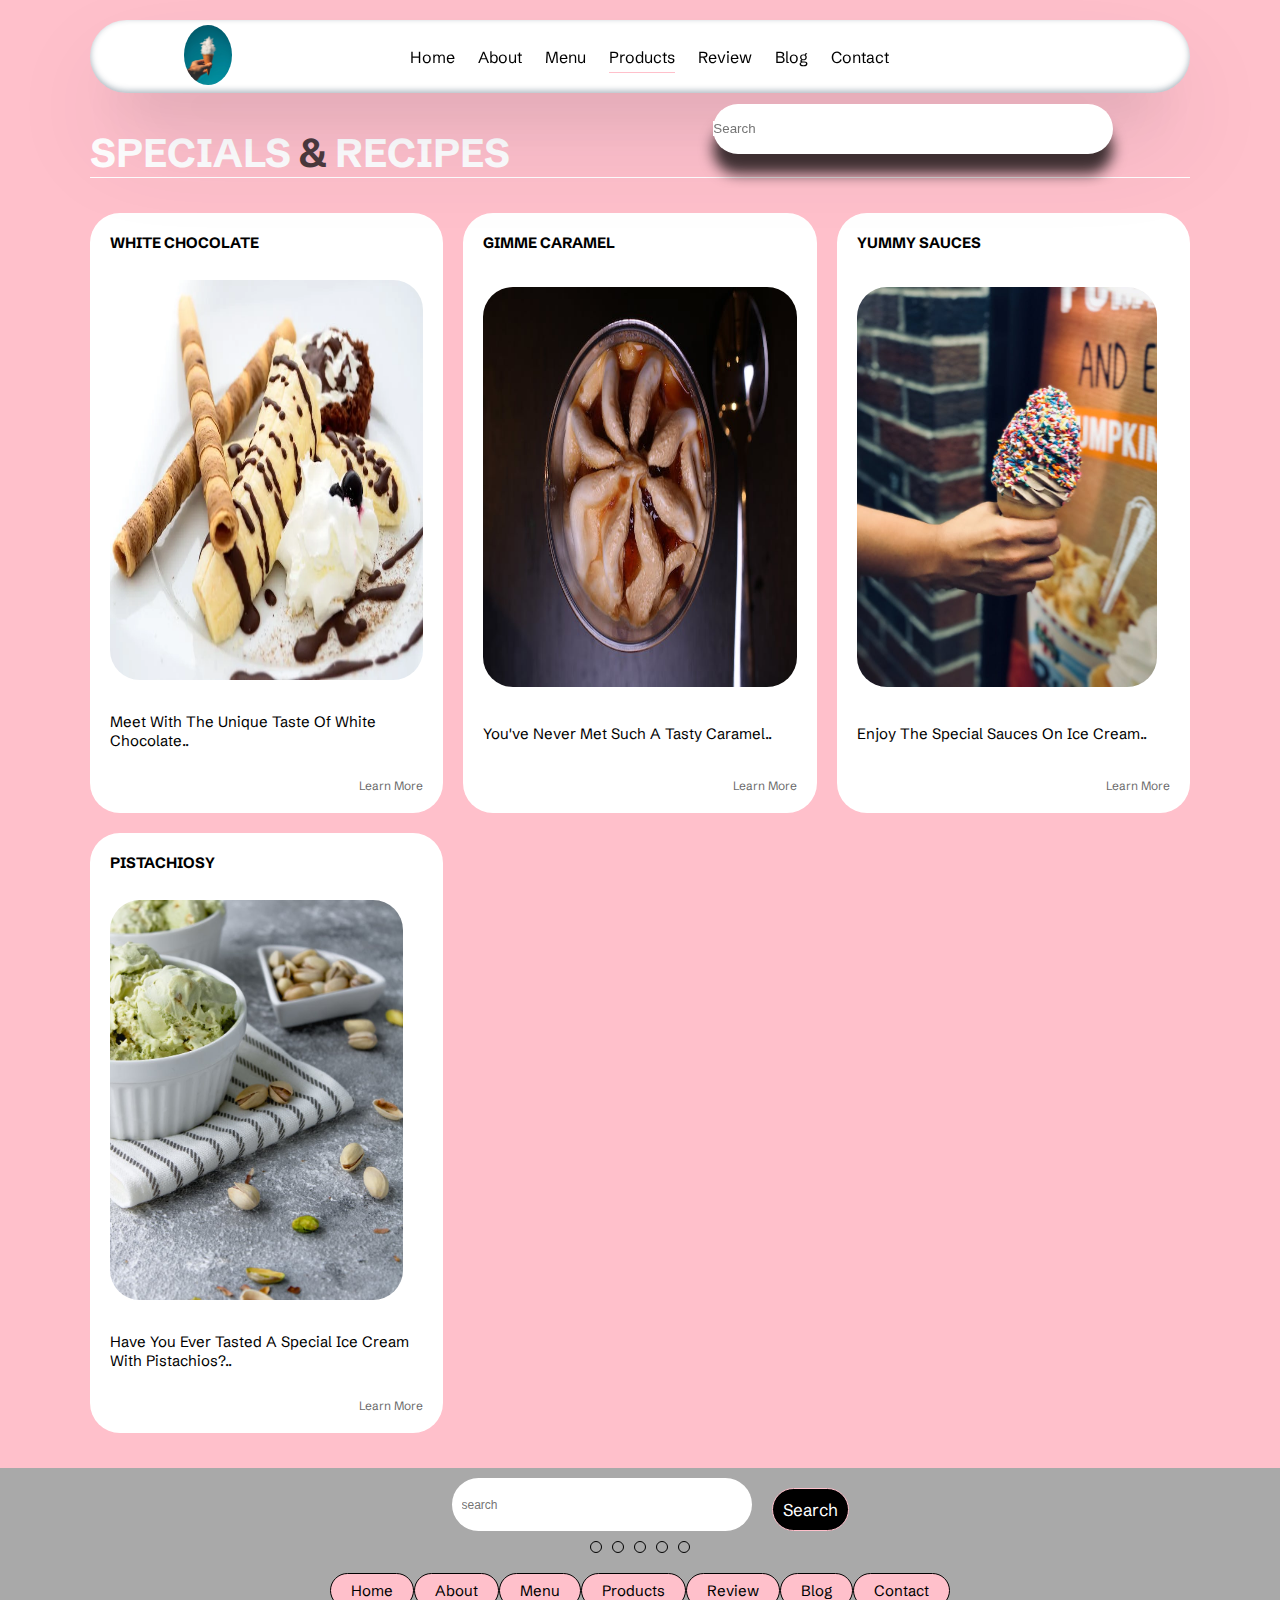
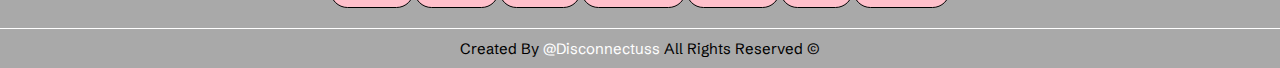
<file: products.html>
<!DOCTYPE html>
<html lang="en">

<head>
    <meta charset="UTF-8">
    <meta http-equiv="X-UA-Compatible" content="IE=edge">
    <meta name="viewport" content="width=device-width, initial-scale=1.0">
    <link rel="stylesheet" href="https://cdnjs.cloudflare.com/ajax/libs/font-awesome/6.4.0/css/all.min.css"
        integrity="sha512-iecdLmaskl7CVkqkXNQ/ZH/XLlvWZOJyj7Yy7tcenmpD1ypASozpmT/E0iPtmFIB46ZmdtAc9eNBvH0H/ZpiBw=="
        crossorigin="anonymous" referrerpolicy="no-referrer" />
    <title>welcome to the yummy specials</title>
    <link rel="preconnect" href="https://fonts.googleapis.com">
    <link rel="preconnect" href="https://fonts.gstatic.com" crossorigin>
    <link
        href="https://fonts.googleapis.com/css2?family=Poppins:wght@100;300;500;600&family=Schibsted+Grotesk:wght@400;600&display=swap"
        rel="stylesheet">
    <link rel="stylesheet" href="style.css">
</head>

<body>
    <!-- home section & header -->

    <header class="header">
        <a class="logo" href="#">
            <img src="ice-cream-img/logo.webp" alt="logo">
        </a>
        <nav class="navbar">
            <a href="index.html" >home</a>
            <a href="about.html">about</a>
            <a href="#menu.html">menu</a>
            <a href="products.html" class="active">products</a>
            <a href="review.html">review</a>
            <a href="blog.html">blog</a>
            <a href="contact.html">contact</a>
        </nav>
        <div class="icons">
            <button>
                <i id="search-btn" class="fa-solid fa-magnifying-glass"></i>
                <i  class="fa-solid fa-cart-shopping"></i>
                <i id="menu-bars" class="fa-solid fa-bars"></i>
            </button>   
        </div>
        <div class="search-form active">
            <input class="search-box" id="search-input" type="text" placeholder="search">
            <i id="search-btn" class="fa-solid fa-magnifying-glass"></i>
        </div>
        <div class="order-card">
            <p>You haven't ordered yet..</p>
            <div class="btns">order now</div>
        </div>
    </header>

    <!-- products and recipes section -->
    <section class="product-sec">
        <h1 class="heading">specials <span>& </span>recipes</h1>
        <div class="card-container">
            <div class="card">
                <h1 class="card-title">white chocolate</h1>
                <div class="card-img">
                    <img src="ice-cream-img/products1.webp" alt="recipe1">
                </div>
                <p>Meet with the unique taste of white chocolate..</p>
                <div class="card-buttom">
                    <span>learn more</span>
                    <a href="">
                        <i class="fa-solid fa-angles-right"></i>
                    </a>
                </div>
            </div>

            <div class="card">
                <h1 class="card-title">gimme caramel</h1>
                <div class="card-img">
                    <img src="ice-cream-img/products2.jpeg" alt="recipe2">
                </div>
                <p>you've never met such a tasty caramel..</p>
                <div class="card-buttom">
                    <span>learn more</span>
                    <a href="">
                        <i class="fa-solid fa-angles-right"></i>
                    </a>
                </div>
            </div>
            <div class="card">
                <h1 class="card-title">yummy sauces</h1>
                <div class="card-img">
                    <img src="ice-cream-img/products3.jpeg" alt="recipe3">
                </div>
                <p>enjoy the special sauces on ice cream..</p>
                <div class="card-buttom">
                    <span>learn more</span>
                    <a href="">
                        <i class="fa-solid fa-angles-right"></i>
                    </a>
                </div>
            </div>
            <div class="card">
                <h1 class="card-title">pistachiosy</h1>
                <div class="card-img">
                    <img src="ice-cream-img/products4.jpeg" alt="recipe4">
                </div>
                <p>have you ever tasted a special ice cream with pistachios?.. </p>
                <div class="card-buttom">
                    <span>learn more</span>
                    <a href="">
                        <i class="fa-solid fa-angles-right"></i>
                    </a>
                </div>
            </div>
        </div>
    </section>

  
    <!-- footer section -->
    <footer class="footer">
        <div class="search">
            <input class="search-box" type="text" placeholder="search">
            <div class="btns">search</div>
        </div>
        <div class="share">
            <i class="fa-brands fa-facebook"></i>
            <i class="fa-brands fa-twitter"></i>
            <i class="fa-brands fa-instagram"></i>
            <i class="fa-brands fa-pinterest"></i>
            <i class="fa-brands fa-reddit"></i>
        </div>
        <div class="links">
                <a href="#">home</a>
                <a href="#">about</a>
                <a href="#">menu</a>
                <a href="#">products</a>
                <a href="#">review</a>
                <a href="#">blog</a>
                <a href="#">contact</a>
            
        </div>
        <div class="credit">
            created by <span>@disconnectuss</span> all rights reserved &#169
        </div>
    </footer>
<script src="script.js"></script>
</body>

</html>
</file>
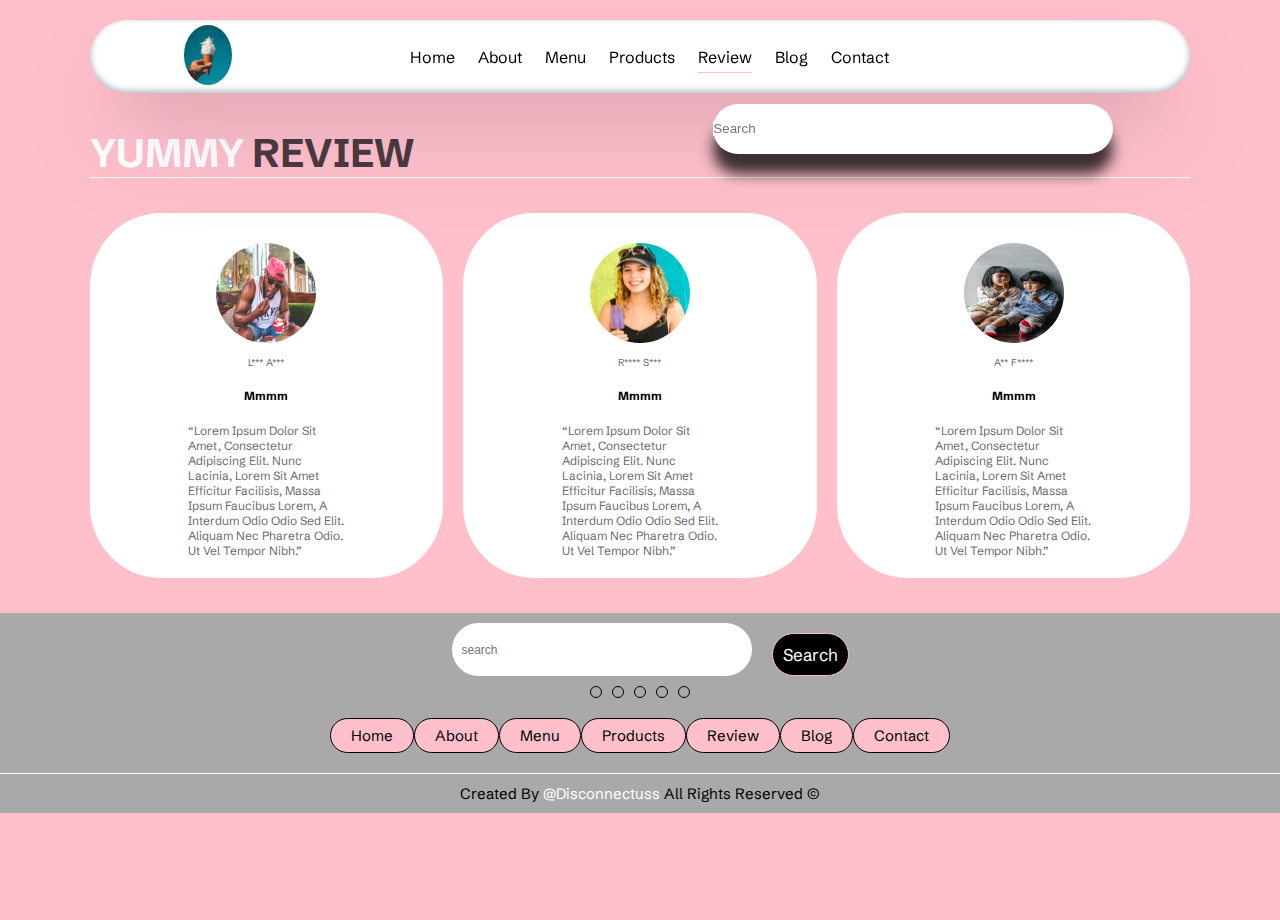
<file: review.html>
<!DOCTYPE html>
<html lang="en">

<head>
    <meta charset="UTF-8">
    <meta http-equiv="X-UA-Compatible" content="IE=edge">
    <meta name="viewport" content="width=device-width, initial-scale=1.0">
    <link rel="stylesheet" href="https://cdnjs.cloudflare.com/ajax/libs/font-awesome/6.4.0/css/all.min.css"
        integrity="sha512-iecdLmaskl7CVkqkXNQ/ZH/XLlvWZOJyj7Yy7tcenmpD1ypASozpmT/E0iPtmFIB46ZmdtAc9eNBvH0H/ZpiBw=="
        crossorigin="anonymous" referrerpolicy="no-referrer" />
    <title>review</title>
    <link rel="preconnect" href="https://fonts.googleapis.com">
    <link rel="preconnect" href="https://fonts.gstatic.com" crossorigin>
    <link
        href="https://fonts.googleapis.com/css2?family=Poppins:wght@100;300;500;600&family=Schibsted+Grotesk:wght@400;600&display=swap"
        rel="stylesheet">
    <link rel="stylesheet" href="style.css">
</head>

<body>
    <!-- home section & header -->

    <header class="header">
        <a class="logo" href="#">
            <img src="ice-cream-img/logo.webp" alt="logo">
        </a>
        <nav class="navbar">
            <a href="index.html" >home</a>
            <a href="about.html">about</a>
            <a href="#menu.html">menu</a>
            <a href="products.html">products</a>
            <a href="review.html" class="active">review</a>
            <a href="blog.html">blog</a>
            <a href="contact.html">contact</a>
        </nav>
        <div class="icons">
            <button>
                <i id="search-btn" class="fa-solid fa-magnifying-glass"></i>
                <i  class="fa-solid fa-cart-shopping"></i>
                <i id="menu-bars" class="fa-solid fa-bars"></i>
            </button>   
        </div>
        <div class="search-form active">
            <input class="search-box" id="search-input" type="text" placeholder="search">
            <i id="search-btn" class="fa-solid fa-magnifying-glass"></i>
        </div>
        <div class="order-card">
            <p>You haven't ordered yet..</p>
            <div class="btns">order now</div>
        </div>
    </header>

    <!-- review section -->
    <section class="review-sec">
        <h1 class="heading">yummy <span>review</span></h1>
        <div class="rev-container">
            <div class="rev-card">
                <div class="rev-img">
                    <img src="ice-cream-img/comments1.jpeg" alt="comments">
                </div>
                <span class="name">l*** a***</span>
                <div class="stars">
                    <i class="fa-solid fa-star"></i>
                    <i class="fa-solid fa-star"></i>
                    <i class="fa-solid fa-star"></i>
                    <i class="fa-solid fa-star"></i>
                    <i class="fa-solid fa-star-half-stroke"></i>
                </div>
                <h3>mmmm</h3>
                <q>Lorem ipsum dolor sit amet, consectetur adipiscing elit. Nunc lacinia, lorem sit amet efficitur
                    facilisis, massa ipsum faucibus lorem, a interdum odio odio sed elit. Aliquam nec pharetra odio. Ut
                    vel tempor nibh.</q>


            </div>

            <div class="rev-card">
                <div class="rev-img">
                    <img src="ice-cream-img/comments2.jpeg" alt="comments">
                </div>
                <span class="name">r**** s***</span>
                <div class="stars">
                    <i class="fa-solid fa-star"></i>
                    <i class="fa-solid fa-star"></i>
                    <i class="fa-solid fa-star"></i>
                    <i class="fa-solid fa-star"></i>
                    <i class="fa-solid fa-star-half-stroke"></i>
                </div>
                <h3>mmmm</h3>
                <q>Lorem ipsum dolor sit amet, consectetur adipiscing elit. Nunc lacinia, lorem sit amet efficitur
                    facilisis, massa ipsum faucibus lorem, a interdum odio odio sed elit. Aliquam nec pharetra odio. Ut
                    vel tempor nibh.</q>


            </div>

            <div class="rev-card">
                <div class="rev-img">
                    <img src="ice-cream-img/comments3.jpeg" alt="comments">
                </div>
                <span class="name">a** f****</span>
                <div class="stars">
                    <i class="fa-solid fa-star"></i>
                    <i class="fa-solid fa-star"></i>
                    <i class="fa-solid fa-star"></i>
                    <i class="fa-solid fa-star"></i>
                    <i class="fa-solid fa-star-half-stroke"></i>
                </div>
                <h3>mmmm</h3>
                <q>Lorem ipsum dolor sit amet, consectetur adipiscing elit. Nunc lacinia, lorem sit amet efficitur
                    facilisis, massa ipsum faucibus lorem, a interdum odio odio sed elit. Aliquam nec pharetra odio. Ut
                    vel tempor nibh.</q>


            </div>

        </div>

    </section>

    <!-- footer section -->
    <footer class="footer">
        <div class="search">
            <input class="search-box" type="text" placeholder="search">
            <div class="btns">search</div>
        </div>
        <div class="share">
            <i class="fa-brands fa-facebook"></i>
            <i class="fa-brands fa-twitter"></i>
            <i class="fa-brands fa-instagram"></i>
            <i class="fa-brands fa-pinterest"></i>
            <i class="fa-brands fa-reddit"></i>
        </div>
        <div class="links">
                <a href="#">home</a>
                <a href="#">about</a>
                <a href="#">menu</a>
                <a href="#">products</a>
                <a href="#">review</a>
                <a href="#">blog</a>
                <a href="#">contact</a>
            
        </div>
        <div class="credit">
            created by <span>@disconnectuss</span> all rights reserved &#169
        </div>
    </footer>
<script src="script.js"></script>
</body>

</html>
</file>
<file: style.css>
* {
  margin: 0;
  padding: 0;
  text-decoration: none;
  box-sizing: border-box;
  outline: none;
  border: none;
  text-transform: capitalize;
  transition: 0.2s ease;

}
/* error!! */
.root{
    --main-color:rgb(228, 157, 221);
    --font-color:black;
    --border: 0.1rem solid gray; 
}


/* base html codes for html--> 62.5% means 10px equals 1rem */
html{
    font-size: 62.5%;
    overflow-x: hidden;
    scroll-padding-top: 9rem;
    scroll-behavior: smooth;
    height: 100%;
}
/* i wanted to add webkit-scrollbar property here, but i couldn't. gonna try and change it later.. */
body{
    background-color:pink;
    font-family: 'Poppins', sans-serif;
    font-family: 'Schibsted Grotesk', sans-serif;
    height: 100%;
}
.btns{
   font-size: 1.7rem;
   color:#fff;
   border:0.1rem solid pink;
   background-color: black;
   padding: 1rem;
   margin-top: 2rem;
   border-radius: 30rem;
   cursor: pointer;
   margin-bottom: 1rem;
}
.btns:hover{
   background-color:azure;
   color: pink;
}
section .heading{
   text-transform: uppercase;
   font-size: 4rem;
   color: #fff;
   margin-bottom: 3.5rem;
   border-bottom: 0.1rem solid #fff;
}
.heading span{
   text-transform: uppercase;
   font-size: 4rem;
   color: black;
   opacity: 0.7;
}
.card:hover, .box:hover, img:hover{
   box-shadow: rgb(38, 57, 77) 0px 20px 30px -10px;
}

/* header items */
.header{
    display: flex;
    align-items: center;
    justify-content: space-between;
    background-color: #fff;
    margin: 2rem 7%;
    padding: 0 7%;
    border-radius:30rem ;
    box-shadow: rgba(50, 50, 93, 0.25) 0px 50px 100px -20px, rgba(0, 0, 0, 0.3) 0px 30px 60px -30px, rgba(10, 37, 64, 0.35) 0px -2px 6px 0px inset;
    position: sticky;
    top: 0;
    z-index: 1000;

}
 .logo img{
    height: 7rem;
    border-radius: 50%;
    padding: 0.5rem;
 }
 .navbar a{
    margin: 0 1rem;
    font-size: 1.6rem;
    color: black;
    border-bottom: 0.1rem solid transparent;

 }
 .navbar a.active{
   right: 3rem;
 }
 .navbar a.active,
 .navbar a:hover{
    border-color: pink;
    padding-bottom: 0.5rem; 
 }
 .header .icons button {
    background-color:  transparent;
 }
 #menu-bars{
   display: none;
 }
 .header .icons button i{
     font-size: 2rem;
     margin-left: 2rem;
     cursor: pointer;
 }
.search-form{
   position: absolute;
   top: 115%;
   right: 7%;
   background-color: #fff;
   width: 40rem;
   height: 5rem;
   display:flex;
   align-items: center;
   border-radius: 3rem;
   box-shadow: 0px 20px 14px 0px rgb(0 0 0 / 75%);
   transform: scaleY(0);
}
.search-form.active{
   transform: scaleY(1);
}
.search-form i{
   font-size: 1.5rem;
   margin-right: 1rem;
   cursor: pointer;
   justify-content: space-between;
}
.search-form input{
   width: 100%;
}
.order-card{
   position: absolute;
   top: 95%;
   background-color: #fff;
   width:30rem;
   box-shadow: 0px 20px 14px 0px rgb(0 0 0 / 75%);
   right:-100%;
}
.order-card.active{
   right: 3rem;

}
.order-card p{
   font-size: 1.5rem;
   text-align: center;
   margin-top: 2rem;
}
.order-card .btns{
   border-radius: unset;
   opacity: 0.6;
}

 /* home section */
 .home-sec { 
    min-height: 100vh;
    background: linear-gradient(rgba(0, 0, 0, 0.3), rgba(0, 0, 0, 0.5)), url(ice-cream-img/home2.jpeg);
    background-size: cover;
    background-position: center;
    margin-top:-12rem;
    display: flex;
    align-items: center;
 }
 .content{
    margin: 0 7%;
    color:#fff;;
    opacity: 0.7;
    border-radius: 2rem;
    line-height: 1.8;
 }
 .content h3{
    font-size: 6rem;
 }
 .content p{
    text-transform: lowercase;
    font-size: 2rem;
    font-weight: 300;
    padding: 1rem 0;
    
 }

 /* about us section */
.about-sec{
   margin: 3.5rem 7%;
}
.heading{
   text-transform: capitalize;
   font-size: 400;
   
}
.row{
   display: flex;
   flex-wrap: wrap;
   column-gap: 2rem;
}
.row .about-img{
   flex: 1 1 45rem;
}
.row div img{
   width: 100%;
   border-radius: 2rem;

}
.row .about-content{
   line-height: 5;
   padding: 2rem 0;
   color: black;
   
}
.row .about-content h3{
   font-size: 3rem;

}
.row .about-content p{
   font-size: 1.6rem;
   opacity: 0.6;
}

/* menu section */
.menu-sec{
   margin: 3.5rem 7%;

}
.box-container{
   display: grid;
   grid-template-columns: repeat(auto-fit, minmax(30rem, 1fr));
   gap: 2rem;
    
}
.box{
   background-color: #fff;
   border-radius: 3rem;
   min-height: 60rem;
   position: relative;
   display: flex;
   justify-content: space-between;
   flex-direction: column;
   align-items: flex-start;
   padding: 2rem;
   max-width: 30rem;
}

.box .box-img img{ 
   width: 100%;
   object-fit: cover; 
   border-radius: 3rem;
   height: 40rem;
   align-self: center;
}
.category{
   font-size: 2rem;
   opacity: 0.6;
}
.box h3{
   font-size: 2rem;
   color: blueviolet;
}
.prices{
   font-size: 1.6rem;
   opacity: 0.6;
}
.prices span{
   text-decoration: line-through;
}

/* products and recipes section */
.product-sec{
   margin:3.5rem 7%;
}
.card-container{
   display: grid;
   grid-template-columns: repeat(auto-fit, minmax(30rem, 1fr));
   gap: 2rem;

}

.card{
   background-color: #fff;
   border-radius: 3rem;
   min-height: 60rem;
   position: relative;
   display: flex;
   justify-content: space-between;
   flex-direction: column;
   align-items: flex-start;
   padding: 2rem;
   max-width: 40rem;
}

.card-title{
   font-size: 1.5rem;
   text-transform: uppercase;

}
.card-img img{
   width: 100%;
   border-radius: 3rem;
   height: 40rem;
}
.card p{
   font-size: 1.5rem;
}
.card-buttom{
   display: flex;
    align-self: end;
    opacity: 0.6;
    font-size: 1.2rem;
    position: relative;
    z-index: 10;

}
.card-buttom span{
   align-self: start;
}
.card-buttom a i{
    color:black;
   
}
.card-buttom a i:hover{
   font-size: 1.5rem;
}
/* rewiev section */
.review-sec{
   margin: 3.5rem 7%;
}
.rev-container{
   display: grid;
   grid-template-columns: repeat(auto-fit, minmax(30rem, 1fr));
   gap: 2rem;
}
.rev-card{
   background-color: #fff;
   border-radius:20%;
   min-height: 30rem;
   position: center;
   display: flex;
   flex-direction: column;
   align-items: center;
   padding: 2rem;
}
.rev-img img{
   height: 10rem;
   width:10rem;
   border-radius: 50%;
   margin: 1rem;

}
.name{
   opacity: 0.6;
}
.stars{
   color: yellowgreen;
}
.rev-card h3{
   margin: 2rem;
}
.rev-card q{
   width: 50%;
   font-size: 1.2rem;
   opacity: 0.6;
}

/* blog section */
.blog-sec{
   margin: 3.5rem 7%;
}
.blog-container{
   display: grid;
   grid-template-columns: repeat(auto-fit, minmax(30rem, 1fr));
   gap: 2rem;
}
.blog-img{
   width: 100%;
}
.blog-img img{
   height: 60rem;
   border-radius: 3rem;
}
.blogs {
   width: 100%;
   display: flex;
   flex-direction: column;
   justify-content: space-between;
   min-height: 50rem;
   gap: 2rem;
}
.blog2{
   display: flex;
   flex-direction: column;
   align-items: center;
   background-color: #fff;
   padding: 10%;
   border-radius: 3rem;


}
.blog1, .blog3{
   display: flex;
   flex-direction: column;
   align-self: flex-start;
   background-color: #fff;
   padding: 10%;
   border-radius: 3rem;
}

/* contact section */
.con-sec{
   margin: 3.5rem 7%;
}
.contact-row{
   display: flex;
   background-color: #fff;
   flex-wrap: wrap;
   gap: 1rem;

}
.form {
   display: flex;
   flex-direction: column;
   flex: 1 1 45rem;
   width: 100%;
   object-fit: cover;
   padding: 5rem 2rem;
   font-size: 3.5rem;
  
}

.form h2{
   text-transform: uppercase;
   font-size: 3.5rem;

}
.map{
   flex: 1 1 45rem;
   width: 100%;
   object-fit: cover;
}

.form div{
   margin: 2rem;
   border: 0.1rem solid ;
   opacity: 0.8;
}
/* footer starts here */
.footer{
   background-color: darkgrey;
   text-align: center;
   margin-bottom: -200px;
  

}
.footer .search{
   display: flex;
   justify-content: center;
}
.footer .search .search-box{
   width: 30rem;
   min-height: fit-content;
   margin: 1rem 2rem;
   padding: 1rem;
   text-transform: none;
   font-size: 1.2rem;
   border-radius: 3rem;
}
.share{
   display: flex;
   justify-content: center;
   gap:1rem;
}
.share i{
   font-size: 3rem;
   gap:2rem;
   border:0.1rem solid;
   border-radius:50%;
   padding:0.5rem

}
.share i:hover{
   background-color: pink;
}
.links{
   margin: 2rem;
   display: flex;
   justify-content: center;
   flex-wrap: wrap;
   border-bottom: 0.2rem #fff;
}
.links a{
   font-size: 1.5rem;
   color: black;
   border:0.1rem solid;
   padding: 0.7rem 2rem; 
   background-color: pink;
   border-radius: 2rem;
   
}
.links a:hover{
   background-color: #fff;
}
.links a.active{
   background-color: #fff;
}
.credit{
   font-size: 1.5rem;
   color: black;
   padding: 1rem;
   border-top: 0.1rem solid #fff;
}
.credit span{
   color: #fff;
}
/* responsive */
@media(max-width:991px) {
   html{
      font-size: 55%;
   }
   section{
      padding: 2rem;
   }
}
@media(max-width:768px) {

   #menu-bars{
      display: inline-block;
   }
   .box{
      padding: 2rem;
   }
   .navbar{
      position: absolute;
      top: 95%;
      background-color: #fff;
      width:30rem;
      box-shadow: 0px 20px 14px 0px rgb(0 0 0 / 75%);
      right: -100%;
      
   }
   .navbar a {
      color: black;
      display: block;
      margin: 1.5rem;
      padding: 0.5rem;
      font-size: 1.5rem;
   }
   .navbar a.active{
      border-bottom: pink;
   }

}
/* i haven't written js codes yet. coz i haven't learnt it yet. gonna edit later!!  */
</file>
